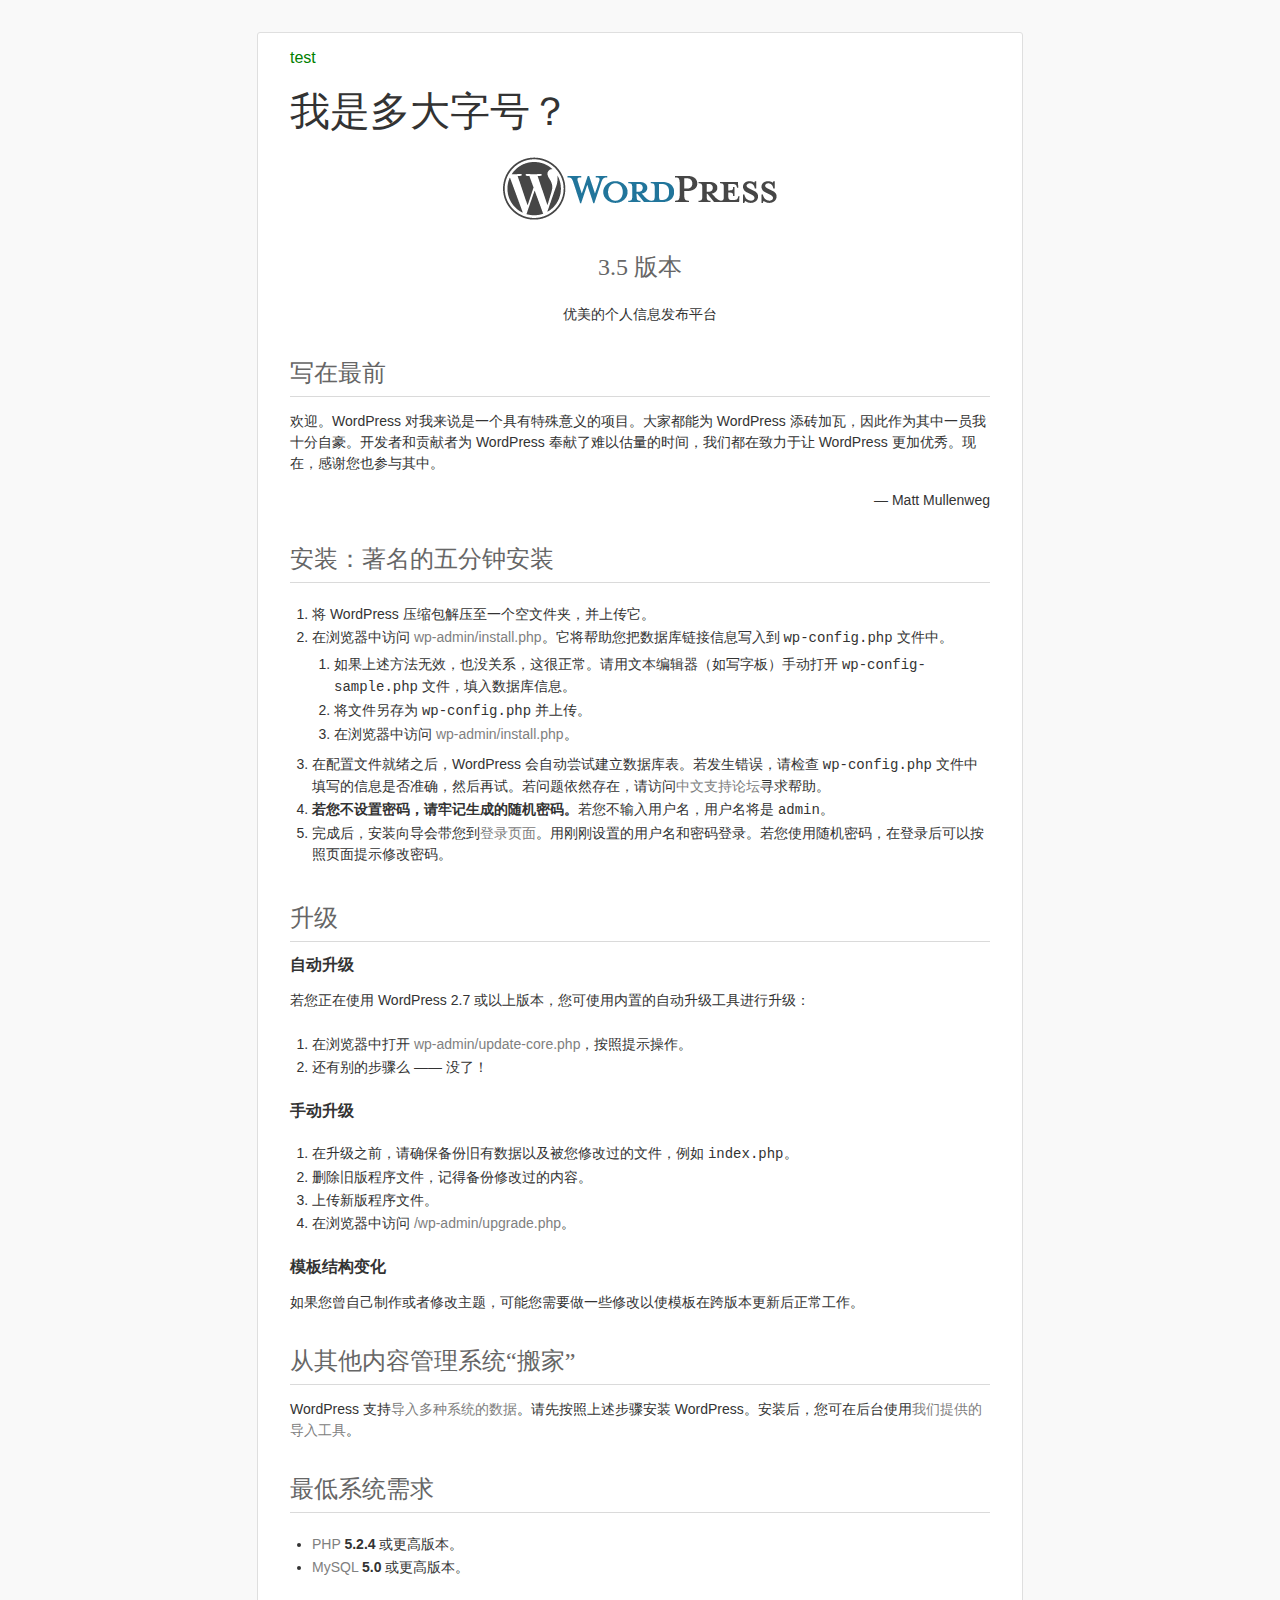
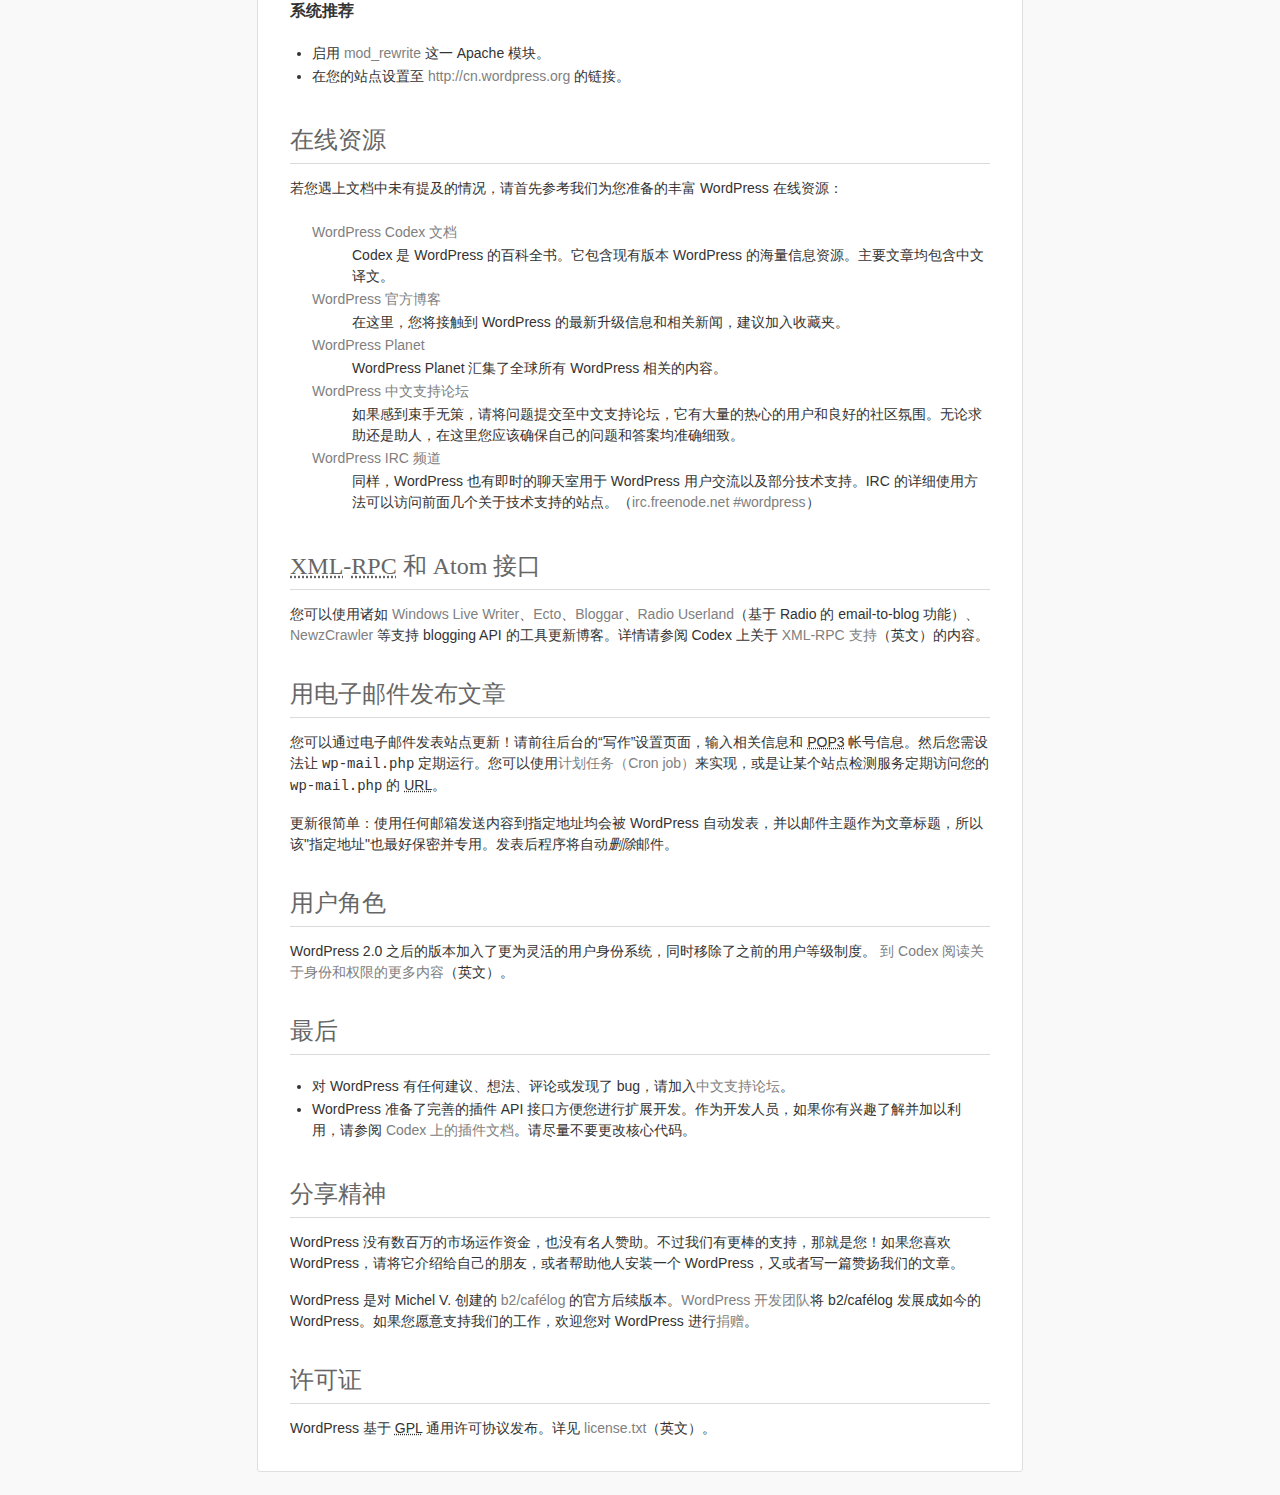
<file: readme.html>
﻿<!DOCTYPE html PUBLIC "-//W3C//DTD XHTML 1.0 Strict//EN" "http://www.w3.org/TR/xhtml1/DTD/xhtml1-strict.dtd">
<html xmlns="http://www.w3.org/1999/xhtml">
<head>
    <meta http-equiv="Content-Type" content="text/html; charset=utf-8" />
    <title>WordPress &#8250; 说明</title>
    <link rel="stylesheet" href="wp-admin/css/install.css?ver=20100228" type="text/css" />
    <style>
        a
        {
            color: Gray;
        }
        #test a
        {
            color: green;
        }
        .subTest a
        {
            color: Red;
        }
        .xxx
        {
            color: Yellow;
        }
    </style>
    <style type="text/css">
        #id1 #id3
        {
            font-size: 40px;
        }
        #id3{ font-size:80px}
        .class3
        {
            font-size: 12px;
        }
    </style>
</head>
<body>
    <div id="test" class="subTest">
        <div>
            <a class="xxx" href="index.php">test</a>
        </div>
    </div>
    <div id="id1" class="class1">
        <p id="id2" class="class2">
            <span id="id3" class="class3">我是多大字号？</span>
        </p>
    </div>

    <h1 id="logo">
        <a href="http://wordpress.org/">
            <img alt="WordPress" src="wp-admin/images/wordpress-logo.png" /></a>
        <br />
        3.5 版本
    </h1>
    <p style="text-align: center">
        优美的个人信息发布平台</p>
    <h1>
        写在最前</h1>
    <p>
        欢迎。WordPress 对我来说是一个具有特殊意义的项目。大家都能为 WordPress 添砖加瓦，因此作为其中一员我十分自豪。开发者和贡献者为 WordPress
        奉献了难以估量的时间，我们都在致力于让 WordPress 更加优秀。现在，感谢您也参与其中。</p>
    <p style="text-align: right">
        &#8212; Matt Mullenweg</p>
    <h1>
        安装：著名的五分钟安装</h1>
    <ol>
        <li>将 WordPress 压缩包解压至一个空文件夹，并上传它。</li>
        <li>在浏览器中访问 <span class="file"><a href="wp-admin/install.php">wp-admin/install.php</a></span>。它将帮助您把数据库链接信息写入到
            <code>wp-config.php</code> 文件中。
            <ol>
                <li>如果上述方法无效，也没关系，这很正常。请用文本编辑器（如写字板）手动打开 <code>wp-config-sample.php</code> 文件，填入数据库信息。</li>
                <li>将文件另存为 <code>wp-config.php</code> 并上传。</li>
                <li>在浏览器中访问 <span class="file"><a href="wp-admin/install.php">wp-admin/install.php</a></span>。</li>
            </ol>
        </li>
        <li>在配置文件就绪之后，WordPress 会自动尝试建立数据库表。若发生错误，请检查 <code>wp-config.php</code> 文件中填写的信息是否准确，然后再试。若问题依然存在，请访问<a
            href="http://zh-cn.forums.wordpress.org/" title="WordPress 支持论坛">中文支持论坛</a>寻求帮助。</li>
        <li><strong>若您不设置密码，请牢记生成的随机密码。</strong>若您不输入用户名，用户名将是 <code>admin</code>。</li>
        <li>完成后，安装向导会带您到<a href="wp-login.php">登录页面</a>。用刚刚设置的用户名和密码登录。若您使用随机密码，在登录后可以按照页面提示修改密码。</li>
    </ol>
    <h1>
        升级</h1>
    <h2>
        自动升级</h2>
    <p>
        若您正在使用 WordPress 2.7 或以上版本，您可使用内置的自动升级工具进行升级：</p>
    <ol>
        <li>在浏览器中打开 <span class="file"><a href="wp-admin/update-core.php">wp-admin/update-core.php</a></span>，按照提示操作。</li>
        <li>还有别的步骤么 —— 没了！</li>
    </ol>
    <h2>
        手动升级</h2>
    <ol>
        <li>在升级之前，请确保备份旧有数据以及被您修改过的文件，例如 <code>index.php</code>。</li>
        <li>删除旧版程序文件，记得备份修改过的内容。</li>
        <li>上传新版程序文件。</li>
        <li>在浏览器中访问 <span class="file"><a href="wp-admin/upgrade.php">/wp-admin/upgrade.php</a>。</span></li>
    </ol>
    <h2>
        模板结构变化</h2>
    <p>
        如果您曾自己制作或者修改主题，可能您需要做一些修改以使模板在跨版本更新后正常工作。</p>
    <h1>
        从其他内容管理系统“搬家”</h1>
    <p>
        WordPress 支持<a href="http://codex.wordpress.org/Importing_Content">导入多种系统的数据</a>。请先按照上述步骤安装
        WordPress。安装后，您可在后台使用<a href="wp-admin/import.php" title="Import to WordPress">我们提供的导入工具</a>。</p>
    <h1>
        最低系统需求</h1>
    <ul>
        <li><a href="http://php.net/">PHP</a> <strong>5.2.4</strong> 或更高版本。</li>
        <li><a href="http://www.mysql.com/">MySQL</a> <strong>5.0</strong> 或更高版本。</li>
    </ul>
    <h2>
        系统推荐</h2>
    <ul>
        <li>启用 <a href="http://httpd.apache.org/docs/2.2/mod/mod_rewrite.html">mod_rewrite</a>
            这一 Apache 模块。</li>
        <li>在您的站点设置至 <a href="http://cn.wordpress.org/">http://cn.wordpress.org</a> 的链接。</li>
    </ul>
    <h1>
        在线资源</h1>
    <p>
        若您遇上文档中未有提及的情况，请首先参考我们为您准备的丰富 WordPress 在线资源：</p>
    <dl>
        <dt><a href="http://codex.wordpress.org/">WordPress Codex 文档</a></dt>
        <dd>
            Codex 是 WordPress 的百科全书。它包含现有版本 WordPress 的海量信息资源。主要文章均包含中文译文。</dd>
        <dt><a href="http://wordpress.org/news/">WordPress 官方博客</a></dt>
        <dd>
            在这里，您将接触到 WordPress 的最新升级信息和相关新闻，建议加入收藏夹。</dd>
        <dt><a href="http://planet.wordpress.org/">WordPress Planet </a></dt>
        <dd>
            WordPress Planet 汇集了全球所有 WordPress 相关的内容。</dd>
        <dt><a href="http://zh-cn.forums.wordpress.org/forum/issues">WordPress 中文支持论坛</a></dt>
        <dd>
            如果感到束手无策，请将问题提交至中文支持论坛，它有大量的热心的用户和良好的社区氛围。无论求助还是助人，在这里您应该确保自己的问题和答案均准确细致。</dd>
        <dt><a href="http://codex.wordpress.org/IRC">WordPress IRC 频道</a></dt>
        <dd>
            同样，WordPress 也有即时的聊天室用于 WordPress 用户交流以及部分技术支持。IRC 的详细使用方法可以访问前面几个关于技术支持的站点。（<a href="irc://irc.freenode.net/wordpress">irc.freenode.net
                #wordpress</a>）</dd>
    </dl>
    <h1>
        <abbr title="eXtensible Markup Language">
            XML</abbr>-<abbr title="Remote Procedure Call">RPC</abbr>
        和 Atom 接口</h1>
    <p>
        您可以使用诸如 <a href="http://windowslivewriter.spaces.live.com/">Windows Live Writer</a>、<a
            href="http://ecto.kung-foo.tv/">Ecto</a>、<a href="http://bloggar.com/">Bloggar</a>、<a
                href="http://radio.userland.com">Radio Userland</a>（基于 Radio 的 email-to-blog
        功能）、<a href="http://www.newzcrawler.com/">NewzCrawler</a> 等支持 blogging API 的工具更新博客。详情请参阅
        Codex 上关于 <a href="http://codex.wordpress.org/XML-RPC_Support">XML-RPC 支持</a>（英文）的内容。</p>
    <h1>
        用电子邮件发布文章</h1>
    <p>
        您可以通过电子邮件发表站点更新！请前往后台的“写作”设置页面，输入相关信息和
        <abbr title="Post Office Protocol 第三版本">
            POP3</abbr>
        帐号信息。然后您需设法让 <code>wp-mail.php</code> 定期运行。您可以使用<a href="http://en.wikipedia.org/wiki/Cron">计划任务（Cron
            job）</a>来实现，或是让某个站点检测服务定期访问您的 <code>wp-mail.php</code> 的
        <abbr title="Uniform Resource Locator">
            URL</abbr>。</p>
    <p>
        更新很简单：使用任何邮箱发送内容到指定地址均会被 WordPress 自动发表，并以邮件主题作为文章标题，所以该"指定地址"也最好保密并专用。发表后程序将自动<em>删除</em>邮件。</p>
    <h1>
        用户角色</h1>
    <p>
        WordPress 2.0 之后的版本加入了更为灵活的用户身份系统，同时移除了之前的用户等级制度。 <a href="http://codex.wordpress.org/Roles_and_Capabilities">
            到 Codex 阅读关于身份和权限的更多内容</a>（英文）。</p>
    <h1>
        最后</h1>
    <ul>
        <li>对 WordPress 有任何建议、想法、评论或发现了 bug，请加入<a href="http://zh-cn.forums.wordpress.org/">中文支持论坛</a>。</li>
        <li>WordPress 准备了完善的插件 API 接口方便您进行扩展开发。作为开发人员，如果你有兴趣了解并加以利用，请参阅 <a href="http://codex.wordpress.org/Plugin_API">
            Codex 上的插件文档</a>。请尽量不要更改核心代码。</li>
    </ul>
    <h1>
        分享精神</h1>
    <p>
        WordPress 没有数百万的市场运作资金，也没有名人赞助。不过我们有更棒的支持，那就是您！如果您喜欢 WordPress，请将它介绍给自己的朋友，或者帮助他人安装一个
        WordPress，又或者写一篇赞扬我们的文章。</p>
    <p>
        WordPress 是对 Michel V. 创建的 <a href="http://cafelog.com/">b2/caf&#233;log</a> 的官方后续版本。<a
            href="http://wordpress.org/about/">WordPress 开发团队</a>将 b2/caf&#233;log 发展成如今的
        WordPress。如果您愿意支持我们的工作，欢迎您对 WordPress 进行<a href="http://wordpress.org/donate/">捐赠</a>。</p>
    <h1>
        许可证</h1>
    <p>
        WordPress 基于
        <abbr title="GNU Public License">
            GPL</abbr>
        通用许可协议发布。详见 <a href="license.txt">license.txt</a>（英文）。</p>
</body>
</html>
</file>
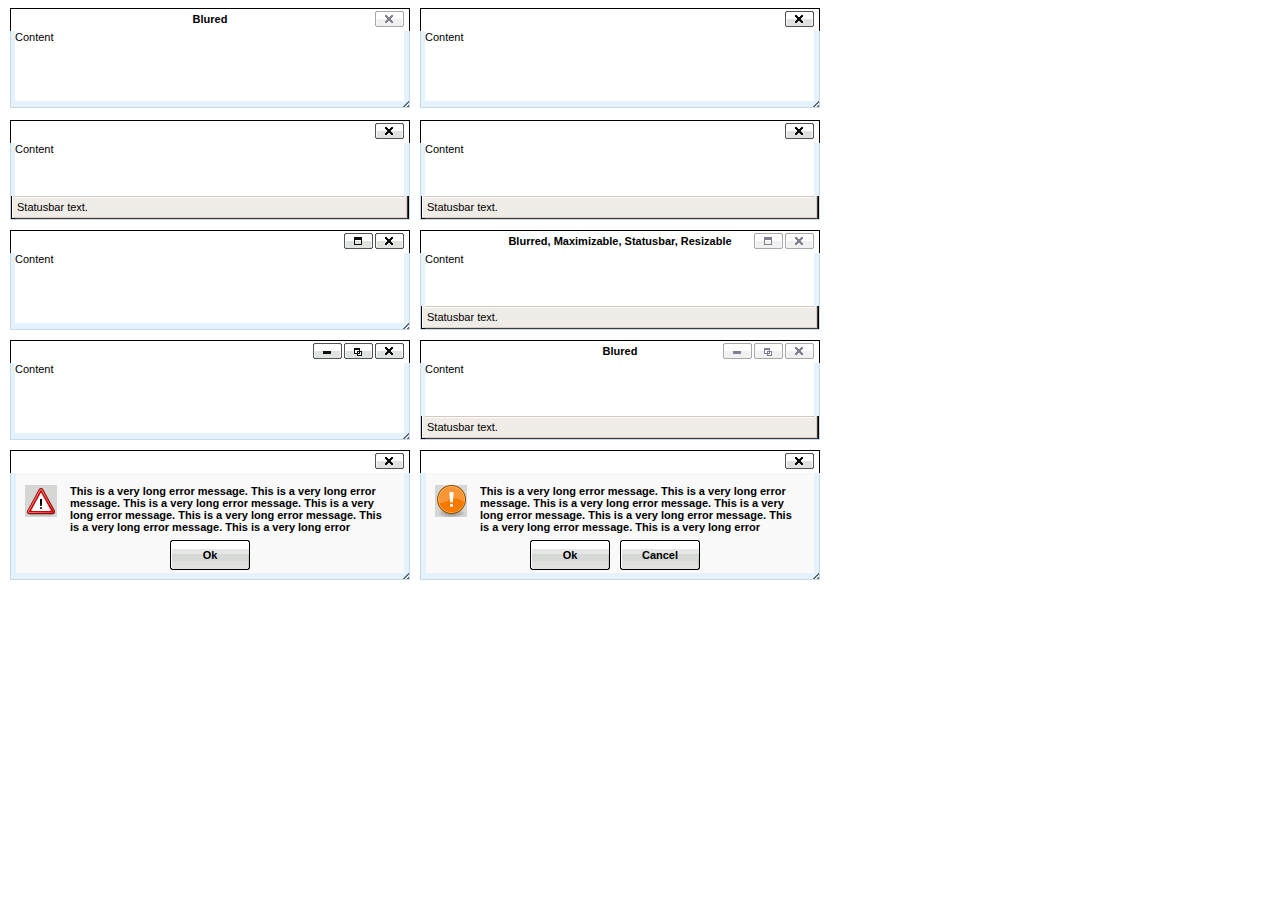
<file: wp-includes/js/tinymce/plugins/inlinepopups/template.htm>
<!-- <!DOCTYPE html PUBLIC "-//W3C//DTD XHTML 1.0 Strict//EN" "http://www.w3.org/TR/xhtml1/DTD/xhtml1-strict.dtd"> -->
<html xmlns="http://www.w3.org/1999/xhtml">
<head>
<title>Template for dialogs</title>
<link rel="stylesheet" type="text/css" href="skins/clearlooks2/window.css?ver=358-20121205" />
</head>
<body>

<div class="mceEditor">
	<div class="clearlooks2" style="width:400px; height:100px; left:10px;">
		<div class="mceWrapper">
			<div class="mceTop">
				<div class="mceLeft"></div>
				<div class="mceCenter"></div>
				<div class="mceRight"></div>
				<span>Blured</span>
			</div>

			<div class="mceMiddle">
				<div class="mceLeft"></div>
				<span>Content</span>
				<div class="mceRight"></div>
			</div>

			<div class="mceBottom">
				<div class="mceLeft"></div>
				<div class="mceCenter"></div>
				<div class="mceRight"></div>
				<span>Statusbar text.</span>
			</div>

			<a class="mceMove" href="#"></a>
			<a class="mceMin" href="#"></a>
			<a class="mceMax" href="#"></a>
			<a class="mceMed" href="#"></a>
			<a class="mceClose" href="#"></a>
			<a class="mceResize mceResizeN" href="#"></a>
			<a class="mceResize mceResizeS" href="#"></a>
			<a class="mceResize mceResizeW" href="#"></a>
			<a class="mceResize mceResizeE" href="#"></a>
			<a class="mceResize mceResizeNW" href="#"></a>
			<a class="mceResize mceResizeNE" href="#"></a>
			<a class="mceResize mceResizeSW" href="#"></a>
			<a class="mceResize mceResizeSE" href="#"></a>
		</div>
	</div>

	<div class="clearlooks2" style="width:400px; height:100px; left:420px;">
		<div class="mceWrapper mceMovable mceFocus">
			<div class="mceTop">
				<div class="mceLeft"></div>
				<div class="mceCenter"></div>
				<div class="mceRight"></div>
				<span>Focused</span>
			</div>

			<div class="mceMiddle">
				<div class="mceLeft"></div>
				<span>Content</span>
				<div class="mceRight"></div>
			</div>

			<div class="mceBottom">
				<div class="mceLeft"></div>
				<div class="mceCenter"></div>
				<div class="mceRight"></div>
				<span>Statusbar text.</span>
			</div>

			<a class="mceMove" href="#"></a>
			<a class="mceMin" href="#"></a>
			<a class="mceMax" href="#"></a>
			<a class="mceMed" href="#"></a>
			<a class="mceClose" href="#"></a>
			<a class="mceResize mceResizeN" href="#"></a>
			<a class="mceResize mceResizeS" href="#"></a>
			<a class="mceResize mceResizeW" href="#"></a>
			<a class="mceResize mceResizeE" href="#"></a>
			<a class="mceResize mceResizeNW" href="#"></a>
			<a class="mceResize mceResizeNE" href="#"></a>
			<a class="mceResize mceResizeSW" href="#"></a>
			<a class="mceResize mceResizeSE" href="#"></a>
		</div>
	</div>

	<div class="clearlooks2" style="width:400px; height:100px; left:10px; top:120px;">
		<div class="mceWrapper mceMovable mceFocus mceStatusbar">
			<div class="mceTop">
				<div class="mceLeft"></div>
				<div class="mceCenter"></div>
				<div class="mceRight"></div>
				<span>Statusbar</span>
			</div>

			<div class="mceMiddle">
				<div class="mceLeft"></div>
				<span>Content</span>
				<div class="mceRight"></div>
			</div>

			<div class="mceBottom">
				<div class="mceLeft"></div>
				<div class="mceCenter"></div>
				<div class="mceRight"></div>
				<span>Statusbar text.</span>
			</div>

			<a class="mceMove" href="#"></a>
			<a class="mceMin" href="#"></a>
			<a class="mceMax" href="#"></a>
			<a class="mceMed" href="#"></a>
			<a class="mceClose" href="#"></a>
			<a class="mceResize mceResizeN" href="#"></a>
			<a class="mceResize mceResizeS" href="#"></a>
			<a class="mceResize mceResizeW" href="#"></a>
			<a class="mceResize mceResizeE" href="#"></a>
			<a class="mceResize mceResizeNW" href="#"></a>
			<a class="mceResize mceResizeNE" href="#"></a>
			<a class="mceResize mceResizeSW" href="#"></a>
			<a class="mceResize mceResizeSE" href="#"></a>
		</div>
	</div>

	<div class="clearlooks2" style="width:400px; height:100px; left:420px; top:120px;">
		<div class="mceWrapper mceMovable mceFocus mceStatusbar mceResizable">
			<div class="mceTop">
				<div class="mceLeft"></div>
				<div class="mceCenter"></div>
				<div class="mceRight"></div>
				<span>Statusbar, Resizable</span>
			</div>

			<div class="mceMiddle">
				<div class="mceLeft"></div>
				<span>Content</span>
				<div class="mceRight"></div>
			</div>

			<div class="mceBottom">
				<div class="mceLeft"></div>
				<div class="mceCenter"></div>
				<div class="mceRight"></div>
				<span>Statusbar text.</span>
			</div>

			<a class="mceMove" href="#"></a>
			<a class="mceMin" href="#"></a>
			<a class="mceMax" href="#"></a>
			<a class="mceMed" href="#"></a>
			<a class="mceClose" href="#"></a>
			<a class="mceResize mceResizeN" href="#"></a>
			<a class="mceResize mceResizeS" href="#"></a>
			<a class="mceResize mceResizeW" href="#"></a>
			<a class="mceResize mceResizeE" href="#"></a>
			<a class="mceResize mceResizeNW" href="#"></a>
			<a class="mceResize mceResizeNE" href="#"></a>
			<a class="mceResize mceResizeSW" href="#"></a>
			<a class="mceResize mceResizeSE" href="#"></a>
		</div>
	</div>

	<div class="clearlooks2" style="width:400px; height:100px; left:10px; top:230px;">
		<div class="mceWrapper mceMovable mceFocus mceResizable mceMaximizable">
			<div class="mceTop">
				<div class="mceLeft"></div>
				<div class="mceCenter"></div>
				<div class="mceRight"></div>
				<span>Resizable, Maximizable</span>
			</div>

			<div class="mceMiddle">
				<div class="mceLeft"></div>
				<span>Content</span>
				<div class="mceRight"></div>
			</div>

			<div class="mceBottom">
				<div class="mceLeft"></div>
				<div class="mceCenter"></div>
				<div class="mceRight"></div>
				<span>Statusbar text.</span>
			</div>

			<a class="mceMove" href="#"></a>
			<a class="mceMin" href="#"></a>
			<a class="mceMax" href="#"></a>
			<a class="mceMed" href="#"></a>
			<a class="mceClose" href="#"></a>
			<a class="mceResize mceResizeN" href="#"></a>
			<a class="mceResize mceResizeS" href="#"></a>
			<a class="mceResize mceResizeW" href="#"></a>
			<a class="mceResize mceResizeE" href="#"></a>
			<a class="mceResize mceResizeNW" href="#"></a>
			<a class="mceResize mceResizeNE" href="#"></a>
			<a class="mceResize mceResizeSW" href="#"></a>
			<a class="mceResize mceResizeSE" href="#"></a>
		</div>
	</div>

	<div class="clearlooks2" style="width:400px; height:100px; left:420px; top:230px;">
		<div class="mceWrapper mceMovable mceStatusbar mceResizable mceMaximizable">
			<div class="mceTop">
				<div class="mceLeft"></div>
				<div class="mceCenter"></div>
				<div class="mceRight"></div>
				<span>Blurred, Maximizable, Statusbar, Resizable</span>
			</div>

			<div class="mceMiddle">
				<div class="mceLeft"></div>
				<span>Content</span>
				<div class="mceRight"></div>
			</div>

			<div class="mceBottom">
				<div class="mceLeft"></div>
				<div class="mceCenter"></div>
				<div class="mceRight"></div>
				<span>Statusbar text.</span>
			</div>

			<a class="mceMove" href="#"></a>
			<a class="mceMin" href="#"></a>
			<a class="mceMax" href="#"></a>
			<a class="mceMed" href="#"></a>
			<a class="mceClose" href="#"></a>
			<a class="mceResize mceResizeN" href="#"></a>
			<a class="mceResize mceResizeS" href="#"></a>
			<a class="mceResize mceResizeW" href="#"></a>
			<a class="mceResize mceResizeE" href="#"></a>
			<a class="mceResize mceResizeNW" href="#"></a>
			<a class="mceResize mceResizeNE" href="#"></a>
			<a class="mceResize mceResizeSW" href="#"></a>
			<a class="mceResize mceResizeSE" href="#"></a>
		</div>
	</div>

	<div class="clearlooks2" style="width:400px; height:100px; left:10px; top:340px;">
		<div class="mceWrapper mceMovable mceFocus mceResizable mceMaximized mceMinimizable mceMaximizable">
			<div class="mceTop">
				<div class="mceLeft"></div>
				<div class="mceCenter"></div>
				<div class="mceRight"></div>
				<span>Maximized, Maximizable, Minimizable</span>
			</div>

			<div class="mceMiddle">
				<div class="mceLeft"></div>
				<span>Content</span>
				<div class="mceRight"></div>
			</div>

			<div class="mceBottom">
				<div class="mceLeft"></div>
				<div class="mceCenter"></div>
				<div class="mceRight"></div>
				<span>Statusbar text.</span>
			</div>

			<a class="mceMove" href="#"></a>
			<a class="mceMin" href="#"></a>
			<a class="mceMax" href="#"></a>
			<a class="mceMed" href="#"></a>
			<a class="mceClose" href="#"></a>
			<a class="mceResize mceResizeN" href="#"></a>
			<a class="mceResize mceResizeS" href="#"></a>
			<a class="mceResize mceResizeW" href="#"></a>
			<a class="mceResize mceResizeE" href="#"></a>
			<a class="mceResize mceResizeNW" href="#"></a>
			<a class="mceResize mceResizeNE" href="#"></a>
			<a class="mceResize mceResizeSW" href="#"></a>
			<a class="mceResize mceResizeSE" href="#"></a>
		</div>
	</div>

	<div class="clearlooks2" style="width:400px; height:100px; left:420px; top:340px;">
		<div class="mceWrapper mceMovable mceStatusbar mceResizable mceMaximized mceMinimizable mceMaximizable">
			<div class="mceTop">
				<div class="mceLeft"></div>
				<div class="mceCenter"></div>
				<div class="mceRight"></div>
				<span>Blured</span>
			</div>

			<div class="mceMiddle">
				<div class="mceLeft"></div>
				<span>Content</span>
				<div class="mceRight"></div>
			</div>

			<div class="mceBottom">
				<div class="mceLeft"></div>
				<div class="mceCenter"></div>
				<div class="mceRight"></div>
				<span>Statusbar text.</span>
			</div>

			<a class="mceMove" href="#"></a>
			<a class="mceMin" href="#"></a>
			<a class="mceMax" href="#"></a>
			<a class="mceMed" href="#"></a>
			<a class="mceClose" href="#"></a>
			<a class="mceResize mceResizeN" href="#"></a>
			<a class="mceResize mceResizeS" href="#"></a>
			<a class="mceResize mceResizeW" href="#"></a>
			<a class="mceResize mceResizeE" href="#"></a>
			<a class="mceResize mceResizeNW" href="#"></a>
			<a class="mceResize mceResizeNE" href="#"></a>
			<a class="mceResize mceResizeSW" href="#"></a>
			<a class="mceResize mceResizeSE" href="#"></a>
		</div>
	</div>

	<div class="clearlooks2" style="width:400px; height:130px; left:10px; top:450px;">
		<div class="mceWrapper mceMovable mceFocus mceModal mceAlert">
			<div class="mceTop">
				<div class="mceLeft"></div>
				<div class="mceCenter"></div>
				<div class="mceRight"></div>
				<span>Alert</span>
			</div>

			<div class="mceMiddle">
				<div class="mceLeft"></div>
				<span>
					This is a very long error message. This is a very long error message.
					This is a very long error message. This is a very long error message.
					This is a very long error message. This is a very long error message.
					This is a very long error message. This is a very long error message.
					This is a very long error message. This is a very long error message.
					This is a very long error message. This is a very long error message.
				</span>
				<div class="mceRight"></div>
				<div class="mceIcon"></div>
			</div>

			<div class="mceBottom">
				<div class="mceLeft"></div>
				<div class="mceCenter"></div>
				<div class="mceRight"></div>
			</div>

			<a class="mceMove" href="#"></a>
			<a class="mceButton mceOk" href="#">Ok</a>
			<a class="mceClose" href="#"></a>
		</div>
	</div>

	<div class="clearlooks2" style="width:400px; height:130px; left:420px; top:450px;">
		<div class="mceWrapper mceMovable mceFocus mceModal mceConfirm">
			<div class="mceTop">
				<div class="mceLeft"></div>
				<div class="mceCenter"></div>
				<div class="mceRight"></div>
				<span>Confirm</span>
			</div>

			<div class="mceMiddle">
				<div class="mceLeft"></div>
				<span>
					This is a very long error message. This is a very long error message.
					This is a very long error message. This is a very long error message.
					This is a very long error message. This is a very long error message.
					This is a very long error message. This is a very long error message.
					This is a very long error message. This is a very long error message.
					This is a very long error message. This is a very long error message.
					</span>
				<div class="mceRight"></div>
				<div class="mceIcon"></div>
			</div>

			<div class="mceBottom">
				<div class="mceLeft"></div>
				<div class="mceCenter"></div>
				<div class="mceRight"></div>
			</div>

			<a class="mceMove" href="#"></a>
			<a class="mceButton mceOk" href="#">Ok</a>
			<a class="mceButton mceCancel" href="#">Cancel</a>
			<a class="mceClose" href="#"></a>
		</div>
	</div>
</div>

</body>
</html>
</file>
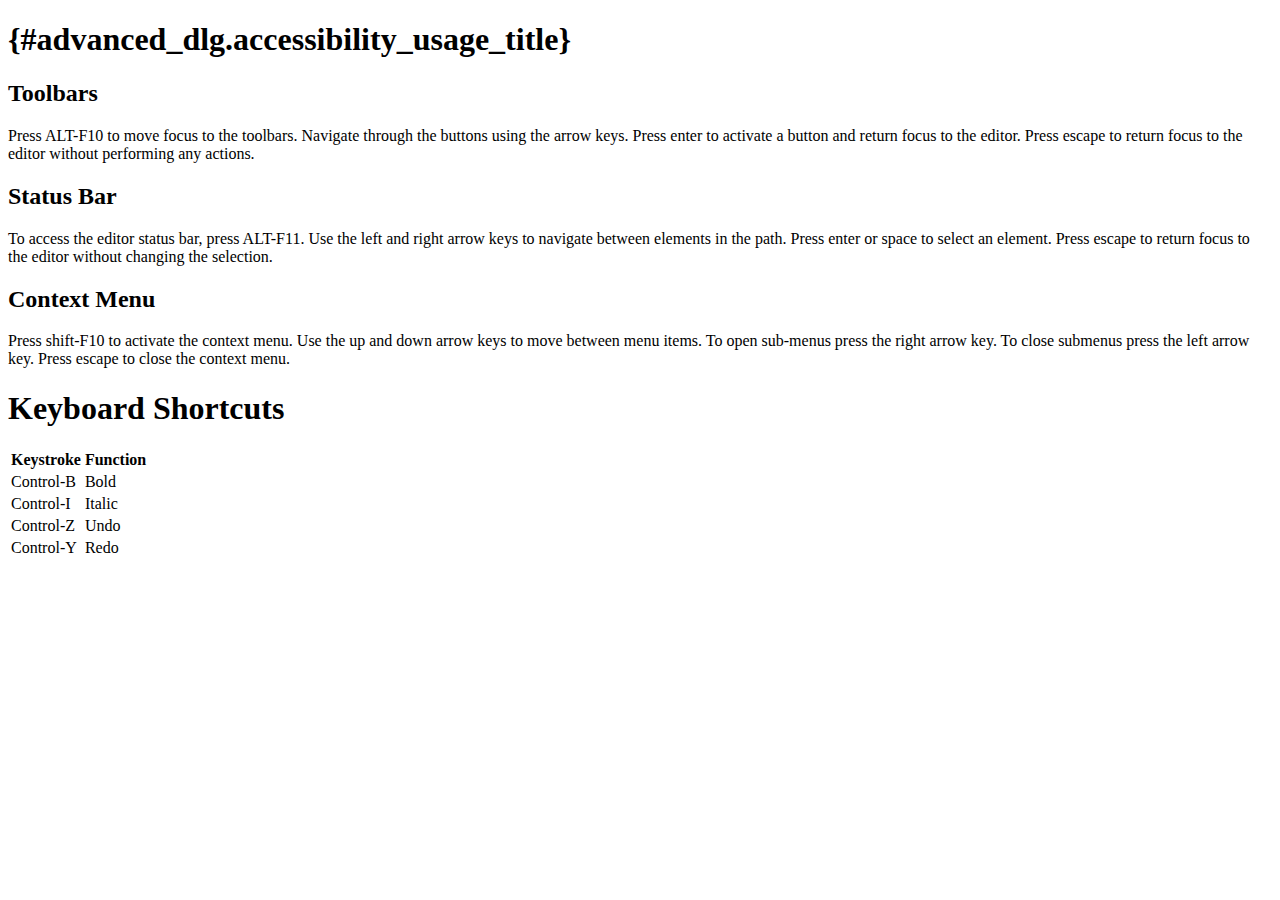
<file: wp-includes/js/tinymce/themes/advanced/shortcuts.htm>
<!DOCTYPE html PUBLIC "-//W3C//DTD XHTML 1.0 Transitional//EN" "http://www.w3.org/TR/xhtml1/DTD/xhtml1-transitional.dtd">
<html xmlns="http://www.w3.org/1999/xhtml">
	<head>
		<title>{#advanced_dlg.accessibility_help}</title>
		<script type="text/javascript" src="../../tiny_mce_popup.js?ver=358-20121205"></script>
		<script type="text/javascript">tinyMCEPopup.requireLangPack();</script>
	</head>
	<body id="content">
		<h1>{#advanced_dlg.accessibility_usage_title}</h1>
		<h2>Toolbars</h2>
		<p>Press ALT-F10 to move focus to the toolbars. Navigate through the buttons using the arrow keys.
		Press enter to activate a button and return focus to the editor.
		Press escape to return focus to the editor without performing any actions.</p>
		
		<h2>Status Bar</h2>
		<p>To access the editor status bar, press ALT-F11. Use the left and right arrow keys to navigate between elements in the path.
		Press enter or space to select an element. Press escape to return focus to the editor without changing the selection.</p>
		
		<h2>Context Menu</h2>
		<p>Press shift-F10 to activate the context menu. Use the up and down arrow keys to move between menu items. To open sub-menus press the right arrow key.
		To close submenus press the left arrow key.  Press escape to close the context menu.</p>
		
		<h1>Keyboard Shortcuts</h1>
		<table>
			<thead>
				<tr>
					<th>Keystroke</th>
					<th>Function</th>
				</tr>
			</thead>
			<tbody>
				<tr>
					<td>Control-B</td><td>Bold</td>
				</tr>
				<tr>
					<td>Control-I</td><td>Italic</td>
				</tr>
				<tr>
					<td>Control-Z</td><td>Undo</td>
				</tr>
				<tr>
					<td>Control-Y</td><td>Redo</td>
				</tr>
			</tbody>
		</table>
	</body>
</html>
</file>
<file: wp-admin/css/install.css>
html {
	background: #f9f9f9;
}

body {
	background: #fff;
	color: #333;
	font-family: sans-serif;
	margin: 2em auto;
	padding: 1em 2em;
	-webkit-border-radius: 3px;
	border-radius: 3px;
	border: 1px solid #dfdfdf;
	max-width: 700px;
}

a {
	color: #21759b;
	text-decoration: none;
}

a:hover {
	color: #d54e21;
}

h1 {
	border-bottom: 1px solid #dadada;
	clear: both;
	color: #666;
	font: 24px Georgia, "Times New Roman", Times, serif;
	margin: 30px 0 0 0;
	padding: 0;
	padding-bottom: 7px;
}

h2 {
	font-size: 16px;
}

p, li, dd, dt {
	padding-bottom: 2px;
	font-size: 14px;
	line-height: 1.5;
}

code, .code {
	font-size: 14px;
}

ul, ol, dl {
	padding: 5px 5px 5px 22px;
}

a img {
	border:0
}
abbr {
	border: 0;
	font-variant: normal;
}
#logo {
	margin: 6px 0 14px 0;
	border-bottom: none;
	text-align:center
}
#logo a {
	background-image: url('../images/wordpress-logo.png?ver=20120216');
	background-size: 274px 63px;
	background-position: top center;
	background-repeat: no-repeat;
	height: 67px;
	text-indent: -9999px;
	outline: none;
	overflow: hidden;
	display: block;
}
@media print,
  (-o-min-device-pixel-ratio: 5/4),
  (-webkit-min-device-pixel-ratio: 1.25),
  (min-resolution: 120dpi) {
	#logo a {
		background-image: url('../images/wordpress-logo-2x.png?ver=20120412');
		background-size: 274px 63px;
	}
}
.step {
	margin: 20px 0 15px;
}
.step, th {
	text-align: left;
	padding: 0;
}
.step .button-large {
	font-size: 14px;
}
textarea {
	border: 1px solid #dfdfdf;
	-webkit-border-radius: 3px;
	border-radius: 3px;
	font-family: sans-serif;
	width:  695px;
}

.form-table {
	border-collapse: collapse;
	margin-top: 1em;
	width: 100%;
}

.form-table td {
	margin-bottom: 9px;
	padding: 10px 20px 10px 0;
	border-bottom: 8px solid #fff;
	font-size: 14px;
	vertical-align: top
}

.form-table th {
	font-size: 14px;
	text-align: left;
	padding: 16px 20px 10px 0;
	border-bottom: 8px solid #fff;
	width: 140px;
	vertical-align: top;
}

.form-table code {
	line-height: 18px;
	font-size: 14px;
}

.form-table p {
	margin: 4px 0 0 0;
	font-size: 11px;
}

.form-table input {
	line-height: 20px;
	font-size: 15px;
	padding: 2px;
	border: 1px #dfdfdf solid;
	-webkit-border-radius: 3px;
	border-radius: 3px;
	font-family: sans-serif;
}

.form-table input[type=text],
.form-table input[type=password] {
	width: 206px;
}

.form-table th p {
	font-weight: normal;
}

.form-table.install-success td {
	vertical-align: middle;
	padding: 16px 20px 10px 0;
}

.form-table.install-success td p {
	margin: 0;
	font-size: 14px;
}

.form-table.install-success td code {
	margin: 0;
	font-size: 18px;
}

#error-page {
	margin-top: 50px;
}

#error-page p {
	font-size: 14px;
	line-height: 18px;
	margin: 25px 0 20px;
}

#error-page code, .code {
	font-family: Consolas, Monaco, monospace;
}

#pass-strength-result {
	background-color: #eee;
	border-color: #ddd !important;
	border-style: solid;
	border-width: 1px;
	margin: 5px 5px 5px 0;
	padding: 5px;
	text-align: center;
	width: 200px;
	display: none;
}

#pass-strength-result.bad {
	background-color: #ffb78c;
	border-color: #ff853c !important;
}

#pass-strength-result.good {
	background-color: #ffec8b;
	border-color: #ffcc00 !important;
}

#pass-strength-result.short {
	background-color: #ffa0a0;
	border-color: #f04040 !important;
}

#pass-strength-result.strong {
	background-color: #c3ff88;
	border-color: #8dff1c !important;
}

.message {
	border: 1px solid #e6db55;
	padding: 0.3em 0.6em;
	margin: 5px 0 15px;
	background-color: #ffffe0;
}

/* install-rtl */
body.rtl {
	font-family: Tahoma, arial;
}

.rtl h1 {
	font-family: arial;
	margin: 5px -4px 0 0;
}

.rtl ul,
.rtl ol {
	padding: 5px 22px 5px 5px;
}

.rtl .step,
.rtl th,
.rtl .form-table th {
	text-align: right;
}

.rtl .submit input,
.rtl .button,
.rtl .button-secondary {
	margin-right: 0;
}

.rtl #dbname,
.rtl #uname,
.rtl #pwd,
.rtl #dbhost,
.rtl #prefix,
.rtl #user_login,
.rtl #admin_email,
.rtl #pass1,
.rtl #pass2 {
	direction: ltr;
}
</file>
<file: wp-includes/js/tinymce/plugins/inlinepopups/skins/clearlooks2/window.css>
/* Clearlooks 2 */

/* Reset */
.clearlooks2, .clearlooks2 div, .clearlooks2 span, .clearlooks2 a {vertical-align:baseline; text-align:left; position:absolute; border:0; padding:0; margin:0; background:transparent; font-family:Arial,Verdana; font-size:11px; color:#000; text-decoration:none; font-weight:normal; width:auto; height:auto; overflow:hidden; display:block}

/* General */
.clearlooks2 {position:absolute; direction:ltr}
.clearlooks2 .mceWrapper {position:static}
.mceEventBlocker {position:fixed; left:0; top:0; background:url(img/horizontal.gif) no-repeat 0 -75px; width:100%; height:100%}
.clearlooks2 .mcePlaceHolder {border:1px solid #000; background:#888; top:0; left:0; opacity:0.5; -ms-filter:'alpha(opacity=50)'; filter:alpha(opacity=50)}
.clearlooks2_modalBlocker {position:fixed; left:0; top:0; width:100%; height:100%; background:#FFF; opacity:0.6; -ms-filter:'alpha(opacity=60)'; filter:alpha(opacity=60); display:none}

/* Top */
.clearlooks2 .mceTop, 
.clearlooks2 .mceTop div {
	top:0; 
	width:100%; 
	height:23px
}
.clearlooks2 .mceTop .mceLeft {
	width:55%; 
	background-image: none;
	border-style: solid none none solid;
	border-width: 1px;
}
.clearlooks2 .mceTop .mceCenter {
}
.clearlooks2 .mceTop .mceRight {
	right:0; 
	width:55%; 
	height:23px; 
	background-image: none;
	border-style: solid solid none none;
	border-width: 1px;
}
.clearlooks2 .mceTop span {
	width:100%;
	font: 12px/20px bold "Lucida Grande","Lucida Sans Unicode",Tahoma,Verdana,sans-serif;
	text-align:center; 
	vertical-align:middle; 
	line-height:23px; 
	font-weight:bold;
}
.clearlooks2 .mceFocus .mceTop .mceLeft {
	background-image: none;
	border-style: solid none none solid;
	border-width: 1px;
}
.clearlooks2 .mceFocus .mceTop .mceCenter {
}
.clearlooks2 .mceFocus .mceTop .mceRight {
	background-image: none;
	border-style: solid solid none none;
	border-width: 1px;
}
.clearlooks2 .mceFocus .mceTop span {
color:#FFF
}

/* Middle */
.clearlooks2 .mceMiddle, .clearlooks2 .mceMiddle div {top:0}
.clearlooks2 .mceMiddle {width:100%; height:100%; clip:rect(23px auto auto auto)}
.clearlooks2 .mceMiddle .mceLeft {left:0; width:5px; height:100%; background:#E4F2FD;border-left:1px solid #c6d9e9}
.clearlooks2 .mceMiddle span {top:23px; left:5px; width:100%; height:100%; background:#FFF}
.clearlooks2 .mceMiddle .mceRight {right:0; width:5px; height:100%; background:#E4F2FD;border-right:1px solid #c6d9e9}

/* Bottom */
.clearlooks2 .mceBottom, .clearlooks2 .mceBottom div {height:6px}
.clearlooks2 .mceBottom {left:0; bottom:0; width:100%;background:#E4F2FD;border-bottom:1px solid #c6d9e9}
.clearlooks2 .mceBottom div {top:0}
.clearlooks2 .mceBottom .mceLeft {left:0; width:5px; background:#E4F2FD  ;border-left:1px solid #c6d9e9}
.clearlooks2 .mceBottom .mceCenter {left:5px; width:100%}
.clearlooks2 .mceBottom .mceRight {right:0; width:6px; background:#E4F2FD url(img/drag.gif) no-repeat;border-right:1px solid #c6d9e9}
.clearlooks2 .mceBottom span {display:none}
.clearlooks2 .mceStatusbar .mceBottom, .clearlooks2 .mceStatusbar .mceBottom div {height:23px}
.clearlooks2 .mceStatusbar .mceBottom .mceLeft {background:url(img/corners.gif) -29px 0}
.clearlooks2 .mceStatusbar .mceBottom .mceCenter {background:url(img/horizontal.gif) 0 -52px}
.clearlooks2 .mceStatusbar .mceBottom .mceRight {background:url(img/corners.gif) -24px 0}
.clearlooks2 .mceStatusbar .mceBottom span {display:block; left:7px; font-family:Arial, Verdana; font-size:11px; line-height:23px}

/* Actions */
.clearlooks2 a {width:29px; height:16px; top:3px;}
.clearlooks2 .mceClose {right:6px; background:url(img/buttons.gif) -87px 0}
.clearlooks2 .mceMin {display:none; right:68px; background:url(img/buttons.gif) 0 0}
.clearlooks2 .mceMed {display:none; right:37px; background:url(img/buttons.gif) -29px 0}
.clearlooks2 .mceMax {display:none; right:37px; background:url(img/buttons.gif) -58px 0}
.clearlooks2 .mceMove {display:none;width:100%;cursor:move;background:url(img/corners.gif) no-repeat -100px -100px}
.clearlooks2 .mceMovable .mceMove {display:block}
.clearlooks2 .mceFocus .mceClose {right:6px; background:url(img/buttons.gif) -87px -16px}
.clearlooks2 .mceFocus .mceMin {right:68px; background:url(img/buttons.gif) 0 -16px}
.clearlooks2 .mceFocus .mceMed {right:37px; background:url(img/buttons.gif) -29px -16px}
.clearlooks2 .mceFocus .mceMax {right:37px; background:url(img/buttons.gif) -58px -16px}
.clearlooks2 .mceFocus .mceClose:hover {right:6px; background:url(img/buttons.gif) -87px -32px}
.clearlooks2 .mceFocus .mceClose:hover {right:6px; background:url(img/buttons.gif) -87px -32px}
.clearlooks2 .mceFocus .mceMin:hover {right:68px; background:url(img/buttons.gif) 0 -32px}
.clearlooks2 .mceFocus .mceMed:hover {right:37px; background:url(img/buttons.gif) -29px -32px}
.clearlooks2 .mceFocus .mceMax:hover {right:37px; background:url(img/buttons.gif) -58px -32px}

/* Resize */
.clearlooks2 .mceResize {top:auto; left:auto; display:none; width:5px; height:5px; background:url(img/horizontal.gif) no-repeat 0 -75px}
.clearlooks2 .mceResizable .mceResize {display:block}
.clearlooks2 .mceResizable .mceMin, .clearlooks2 .mceMax {display:none}
.clearlooks2 .mceMinimizable .mceMin {display:block}
.clearlooks2 .mceMaximizable .mceMax {display:block}
.clearlooks2 .mceMaximized .mceMed {display:block}
.clearlooks2 .mceMaximized .mceMax {display:none}
.clearlooks2 a.mceResizeN {top:0; left:0; width:100%; cursor:n-resize}
.clearlooks2 a.mceResizeNW {top:0; left:0; cursor:nw-resize}
.clearlooks2 a.mceResizeNE {top:0; right:0; cursor:ne-resize}
.clearlooks2 a.mceResizeW {top:0; left:0; height:100%; cursor:w-resize;}
.clearlooks2 a.mceResizeE {top:0; right:0; height:100%; cursor:e-resize}
.clearlooks2 a.mceResizeS {bottom:0; left:0; width:100%; cursor:s-resize}
.clearlooks2 a.mceResizeSW {bottom:0; left:0; cursor:sw-resize}
.clearlooks2 a.mceResizeSE {bottom:0; right:0; cursor:se-resize}

/* Alert/Confirm */
.clearlooks2 .mceButton {font-weight:bold; bottom:10px; width:80px; height:30px; background:url(img/button.gif); line-height:30px; vertical-align:middle; text-align:center; outline:0}
.clearlooks2 .mceMiddle .mceIcon {left:15px; top:35px; width:32px; height:32px}
.clearlooks2 .mceAlert .mceMiddle span, .clearlooks2 .mceConfirm .mceMiddle span {background:transparent;left:60px; top:35px; width:320px; height:50px; font-weight:bold; overflow:auto; white-space:normal}
.clearlooks2 a:hover {font-weight:bold;}
.clearlooks2 .mceAlert .mceMiddle, .clearlooks2 .mceConfirm .mceMiddle {background:#F9F9F9}
.clearlooks2 .mceAlert .mceOk {left:50%; top:auto; margin-left: -40px}
.clearlooks2 .mceAlert .mceIcon {background:url(img/alert.gif)}
.clearlooks2 .mceConfirm .mceOk {left:50%; top:auto; margin-left: -90px}
.clearlooks2 .mceConfirm .mceCancel {left:50%; top:auto}
.clearlooks2 .mceConfirm .mceIcon {background:url(img/confirm.gif)}
</file>
